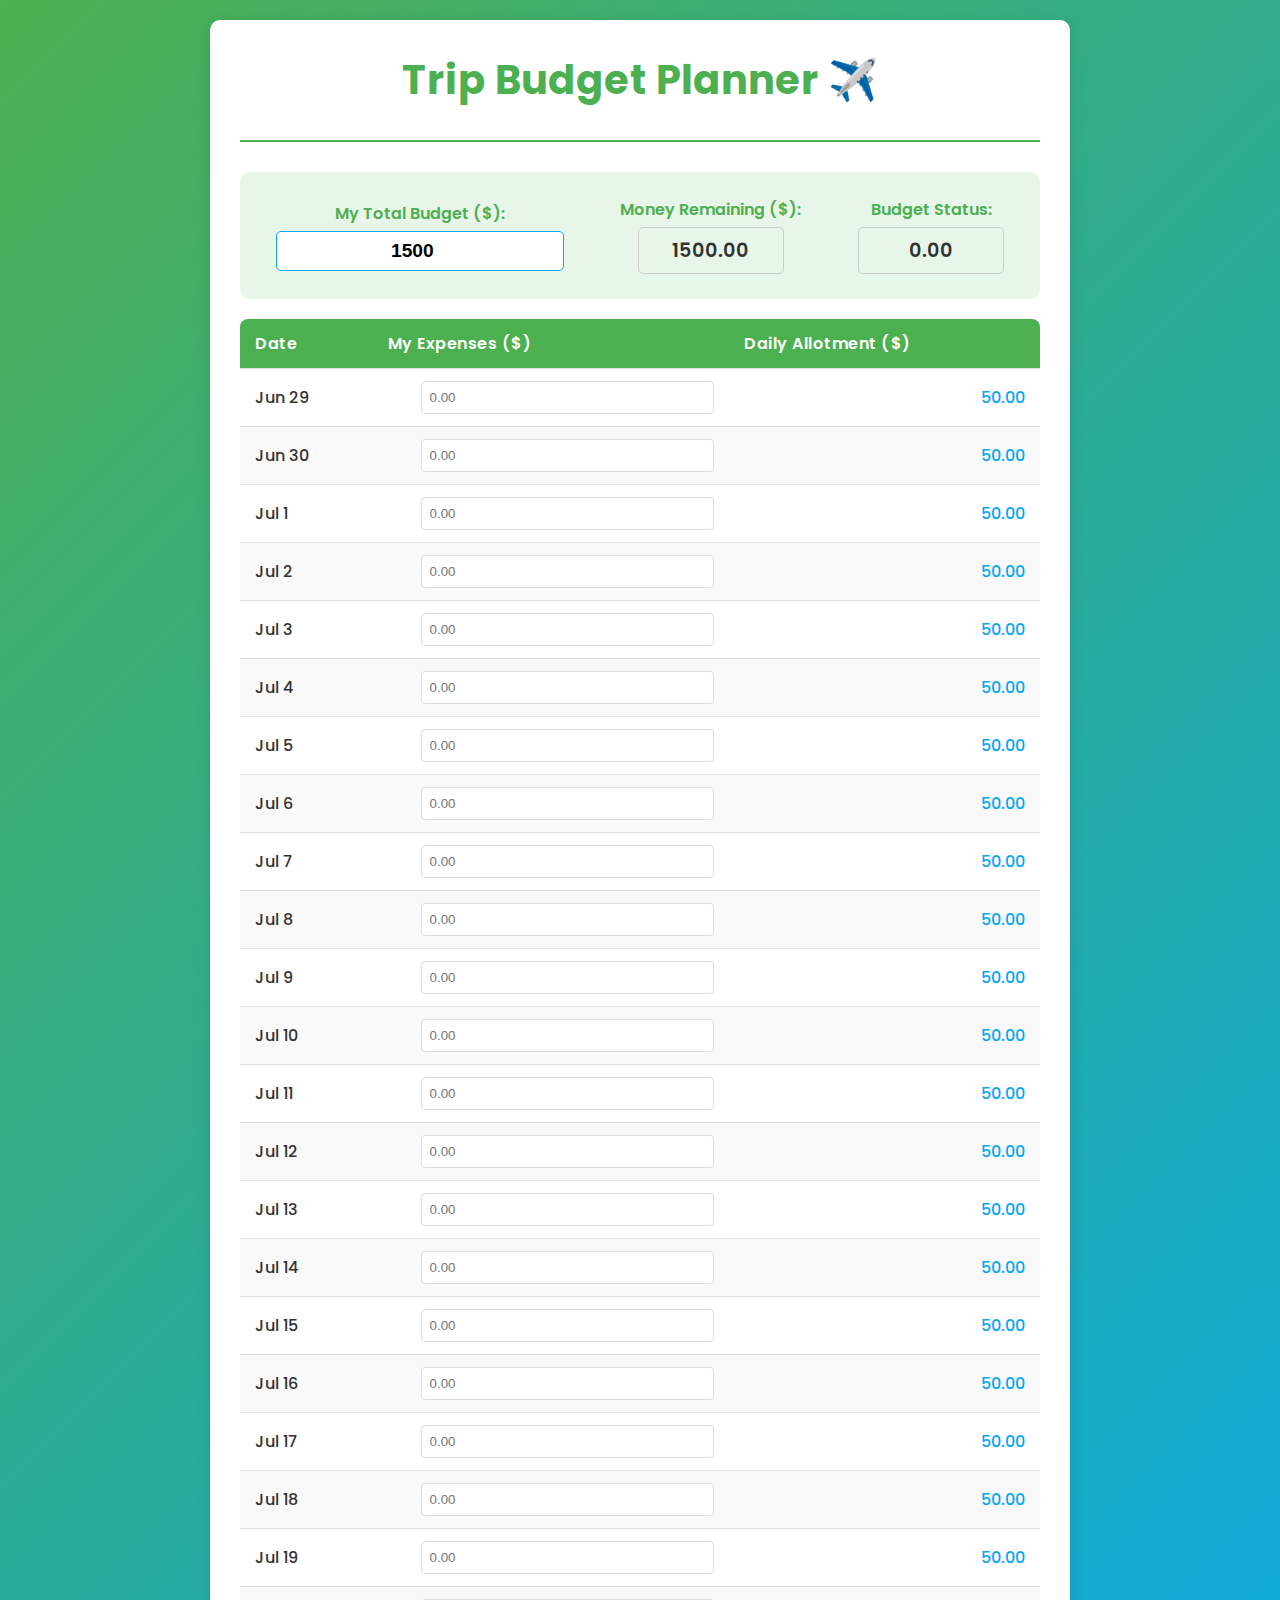
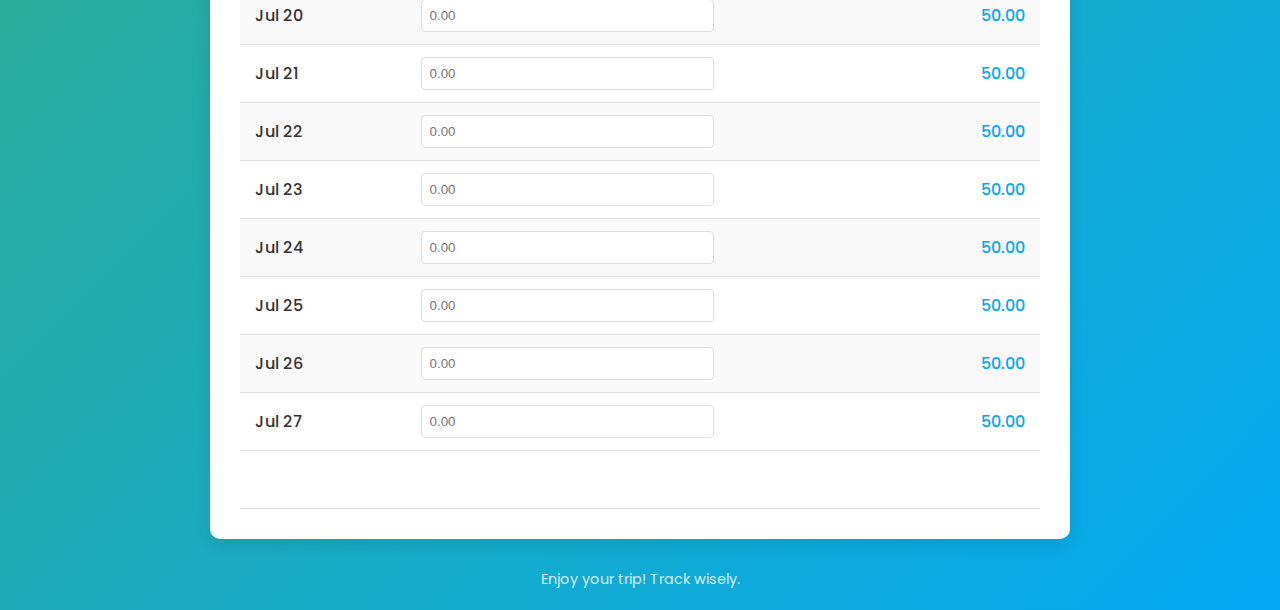
<file: Trip Budget Planner.html>
<!DOCTYPE html>
<html lang="en">
<head>
    <meta charset="UTF-8">
    <meta name="viewport" content="width=device-width, initial-scale=1.0">
    <title>My Trip Budget Planner</title>
    <style>
        @import url('https://fonts.googleapis.com/css2?family=Poppins:wght@300;400;500;600;700&display=swap');

        :root {
            --primary-color: #4CAF50; /* Bright Green */
            --secondary-color: #FFC107; /* Bright Amber */
            --accent-color: #03A9F4; /* Bright Light Blue */
            --text-color: #333;
            --bg-color: #f4f7f6;
            --container-bg: #ffffff;
            --danger-color: #F44336; /* Red for over budget */
            --shadow: 0 5px 15px rgba(0,0,0,0.1);
            --border-radius: 10px;
        }

        body {
            font-family: 'Poppins', sans-serif;
            margin: 0;
            padding: 20px;
            background-color: var(--bg-color);
            color: var(--text-color);
            display: flex;
            flex-direction: column;
            align-items: center;
            min-height: 100vh;
            background-image: linear-gradient(135deg, var(--primary-color) 0%, var(--accent-color) 100%);
        }

        .container {
            background-color: var(--container-bg);
            padding: 30px;
            border-radius: var(--border-radius);
            box-shadow: var(--shadow);
            width: 90%;
            max-width: 800px;
            animation: fadeIn 0.8s ease-out;
        }

        @keyframes fadeIn {
            from { opacity: 0; transform: translateY(-20px); }
            to { opacity: 1; transform: translateY(0); }
        }

        header {
            text-align: center;
            margin-bottom: 30px;
            border-bottom: 2px solid var(--primary-color);
            padding-bottom: 20px;
        }

        header h1 {
            color: var(--primary-color);
            margin: 0 0 10px 0;
            font-weight: 700;
            font-size: 2.5em;
            letter-spacing: 1px;
        }

        .budget-summary {
            display: flex;
            justify-content: space-around;
            align-items: center;
            margin-bottom: 20px;
            flex-wrap: wrap;
            gap: 15px;
            padding: 15px;
            background-color: #e8f5e9; /* Light green background for summary */
            border-radius: var(--border-radius);
        }

        .budget-item {
            display: flex;
            flex-direction: column;
            align-items: center;
            padding: 10px;
            border-radius: 8px;
            transition: transform 0.3s ease;
        }

        .budget-item:hover {
            transform: translateY(-3px);
        }

        .budget-item label {
            font-weight: 600;
            margin-bottom: 5px;
            color: var(--primary-color);
        }

        .budget-item input[type="number"],
        .budget-item .value-display {
            font-size: 1.2em;
            font-weight: 600;
            padding: 8px 12px;
            border: 1px solid #ccc;
            border-radius: 5px;
            text-align: center;
            min-width: 120px;
            transition: all 0.3s ease;
        }

        .budget-item input[type="number"] {
            border-color: var(--accent-color);
        }
        .budget-item input[type="number"]:focus {
            outline: none;
            border-color: var(--primary-color);
            box-shadow: 0 0 0 2px rgba(76, 175, 80, 0.3);
        }

        .value-display.over-budget {
            color: var(--danger-color);
            font-weight: 700;
        }
        .value-display.under-budget {
            color: var(--primary-color);
            font-weight: 700;
        }

        table {
            width: 100%;
            border-collapse: collapse;
            margin-top: 20px;
            animation: slideInUp 0.8s ease-out 0.2s;
            animation-fill-mode: backwards;
        }

        @keyframes slideInUp {
            from { opacity: 0; transform: translateY(30px); }
            to { opacity: 1; transform: translateY(0); }
        }

        th, td {
            padding: 12px 15px;
            text-align: left;
            border-bottom: 1px solid #e0e0e0;
        }

        th {
            background-color: var(--primary-color);
            color: white;
            font-weight: 600;
            letter-spacing: 0.5px;
        }
        th:first-child { border-top-left-radius: 8px; }
        th:last-child { border-top-right-radius: 8px; }


        tr:nth-child(even) {
            background-color: #f9f9f9;
        }
        tr:hover {
            background-color: #eef6ee;
            transition: background-color 0.2s ease-in-out;
        }

        td input[type="number"] {
            width: 90%;
            padding: 8px;
            border: 1px solid #ddd;
            border-radius: 4px;
            box-sizing: border-box;
            transition: border-color 0.3s ease;
        }
        td input[type="number"]:focus {
            outline: none;
            border-color: var(--accent-color);
        }

        .daily-budget-cell { /* Base style, including default color and font-weight */
            font-weight: 500;
            color: var(--accent-color); /* Default bright light blue */
            text-align: right;
            transition: color 0.3s ease, font-weight 0.3s ease;
        }
        .expenses-cell {
            text-align: right;
        }
        .date-cell {
            font-weight: 500;
        }

        .daily-budget-cell.daily-over-budget {
            color: var(--danger-color); /* Red */
            font-weight: 600; /* Bolder */
        }
        .daily-budget-cell.daily-under-budget {
            color: var(--primary-color); /* Green */
        }
        .daily-budget-cell.daily-on-budget {
            color: var(--text-color); /* Neutral text color */
        }

        .footer-note {
            text-align: center;
            margin-top: 30px;
            font-size: 0.9em;
            color: #fff;
            opacity: 0.8;
        }
    </style>
</head>
<body>

    <div class="container">
        <header>
            <h1>Trip Budget Planner ✈️</h1>
        </header>

        <div class="budget-summary">
            <div class="budget-item">
                <label for="total-budget">My Total Budget ($):</label>
                <input type="number" id="total-budget" value="1500" min="0" step="50">
            </div>
            <div class="budget-item">
                <label>Money Remaining ($):</label>
                <span id="money-remaining" class="value-display">0.00</span>
            </div>
            <div class="budget-item">
                <label>Budget Status:</label>
                <span id="over-under-budget" class="value-display">0.00</span>
            </div>
        </div>

        <table>
            <thead>
                <tr>
                    <th>Date</th>
                    <th>My Expenses ($)</th>
                    <th>Daily Allotment ($)</th>
                </tr>
            </thead>
            <tbody id="trip-days-body">
                <!-- Rows will be generated by JavaScript -->
            </tbody>
        </table>
    </div>

    <div class="footer-note">
        Enjoy your trip! Track wisely.
    </div>

    <script>
        const startDate = new Date(2024, 5, 29); // Month is 0-indexed (5 = June)
        const endDate = new Date(2024, 6, 28);   // Month is 0-indexed (6 = July)

        const totalBudgetInput = document.getElementById('total-budget');
        const moneyRemainingDisplay = document.getElementById('money-remaining');
        const overUnderBudgetDisplay = document.getElementById('over-under-budget');
        const tripDaysBody = document.getElementById('trip-days-body');

        let daysData = [];

        const STORAGE_KEY_BUDGET = 'tripBudgetApp_totalBudget_v2'; // Changed key slightly if old data format might conflict
        const STORAGE_KEY_EXPENSES = 'tripBudgetApp_dailyExpenses_v2';

        function formatDate(date) {
            return date.toLocaleDateString('en-US', { month: 'short', day: 'numeric' });
        }

        function initializeDays() {
            tripDaysBody.innerHTML = '';
            daysData = [];

            let currentDate = new Date(startDate);
            let dayIndex = 0;
            while (currentDate <= endDate) {
                const tr = document.createElement('tr');
                tr.style.opacity = 0;
                
                const dateTd = document.createElement('td');
                dateTd.textContent = formatDate(currentDate);
                dateTd.classList.add('date-cell');

                const expenseTd = document.createElement('td');
                expenseTd.classList.add('expenses-cell');
                const expenseInput = document.createElement('input');
                expenseInput.type = 'number';
                expenseInput.min = '0';
                expenseInput.placeholder = '0.00';
                expenseInput.dataset.dayIndex = dayIndex;
                expenseInput.addEventListener('input', () => {
                    updateCalculations();
                    saveDataToLocalStorage();
                });
                expenseTd.appendChild(expenseInput);

                const dailyBudgetTd = document.createElement('td');
                dailyBudgetTd.classList.add('daily-budget-cell'); // Base class for default styling
                dailyBudgetTd.textContent = '0.00';

                tr.appendChild(dateTd);
                tr.appendChild(expenseTd);
                tr.appendChild(dailyBudgetTd);
                tripDaysBody.appendChild(tr);

                daysData.push({
                    date: new Date(currentDate),
                    expenseInput: expenseInput,
                    dailyBudgetElement: dailyBudgetTd,
                    rowElement: tr
                });

                currentDate.setDate(currentDate.getDate() + 1);
                dayIndex++;
            }
            
            daysData.forEach((day, index) => {
                setTimeout(() => {
                    day.rowElement.style.transition = 'opacity 0.5s ease-out';
                    day.rowElement.style.opacity = 1;
                }, index * 30);
            });
        }

        function updateCalculations() {
            const totalBudget = parseFloat(totalBudgetInput.value) || 0;
            const numberOfDays = daysData.length;

            if (numberOfDays === 0) return;

            const dailyBudgetAllowance = numberOfDays > 0 ? (totalBudget / numberOfDays) : 0;

            let totalExpenses = 0;
            let cumulativeBudgetDifference = 0;

            daysData.forEach(day => {
                const expenseValue = parseFloat(day.expenseInput.value) || 0;
                const expenseInputString = day.expenseInput.value.trim();
                
                totalExpenses += expenseValue;

                const dayAllotmentCell = day.dailyBudgetElement;
                const actualDailyAllowance = dailyBudgetAllowance;

                // --- Start of Daily Allotment Column Styling ---
                // 1. Reset all specific styling classes
                dayAllotmentCell.classList.remove('daily-over-budget', 'daily-under-budget', 'daily-on-budget');
                // 2. Clear any potentially conflicting inline styles from previous states (THE FIX!)
                dayAllotmentCell.style.color = '';      // Resets to CSS-defined color
                dayAllotmentCell.style.fontWeight = ''; // Resets to CSS-defined font-weight

                if (expenseInputString !== '') {
                    // User has entered something for the expense
                    const remainingForDay = actualDailyAllowance - expenseValue;
                    dayAllotmentCell.textContent = remainingForDay.toFixed(2);

                    if (remainingForDay < 0) {
                        dayAllotmentCell.classList.add('daily-over-budget');
                    } else if (expenseValue > 0 && remainingForDay === 0) {
                        dayAllotmentCell.classList.add('daily-on-budget');
                    } else { // Covers remainingForDay >= 0 (and not exact spend) or expenseValue is 0
                        dayAllotmentCell.classList.add('daily-under-budget');
                    }
                } else {
                    // Input is blank, show the full daily allowance.
                    // The .daily-budget-cell base CSS style (blue, normal weight) will apply
                    // because we cleared inline styles and specific classes above.
                    dayAllotmentCell.textContent = actualDailyAllowance.toFixed(2);
                }
                // --- End of Daily Allotment Column Styling ---

                if (expenseInputString !== '') { 
                    cumulativeBudgetDifference += (expenseValue - actualDailyAllowance);
                }
            });

            const moneyRemaining = totalBudget - totalExpenses;
            moneyRemainingDisplay.textContent = moneyRemaining.toFixed(2);
            moneyRemainingDisplay.classList.toggle('over-budget', moneyRemaining < 0);
            
            overUnderBudgetDisplay.textContent = cumulativeBudgetDifference.toFixed(2);
            overUnderBudgetDisplay.classList.remove('over-budget', 'under-budget');
            if (cumulativeBudgetDifference > 0) { 
                overUnderBudgetDisplay.classList.add('over-budget');
                overUnderBudgetDisplay.title = "You are over your cumulative daily allowances.";
            } else if (cumulativeBudgetDifference < 0) { 
                overUnderBudgetDisplay.classList.add('under-budget');
                overUnderBudgetDisplay.title = `You are under your cumulative daily allowances by $${Math.abs(cumulativeBudgetDifference).toFixed(2)}.`;
            } else {
                overUnderBudgetDisplay.title = "You are on track with your cumulative daily allowances.";
            }
        }

        function saveDataToLocalStorage() {
            try {
                localStorage.setItem(STORAGE_KEY_BUDGET, totalBudgetInput.value);
                const dailyExpenses = daysData.map(day => day.expenseInput.value);
                localStorage.setItem(STORAGE_KEY_EXPENSES, JSON.stringify(dailyExpenses));
            } catch (e) {
                console.error("Error saving data to localStorage:", e);
            }
        }

        function loadDataFromLocalStorage() {
            try {
                const savedTotalBudget = localStorage.getItem(STORAGE_KEY_BUDGET);
                if (savedTotalBudget !== null) {
                    totalBudgetInput.value = savedTotalBudget;
                } else {
                    totalBudgetInput.value = "1500"; // Default
                }

                const savedDailyExpensesString = localStorage.getItem(STORAGE_KEY_EXPENSES);
                if (savedDailyExpensesString) {
                    const savedDailyExpenses = JSON.parse(savedDailyExpensesString);
                    if (Array.isArray(savedDailyExpenses) && daysData.length > 0) { // Check daysData.length too
                        daysData.forEach((day, index) => {
                            if (index < savedDailyExpenses.length && savedDailyExpenses[index] !== undefined && savedDailyExpenses[index] !== null) {
                                day.expenseInput.value = savedDailyExpenses[index];
                            }
                        });
                    }
                }
            } catch (e) {
                console.error("Error loading data from localStorage:", e);
                totalBudgetInput.value = "1500"; // Fallback default
            }
        }

        totalBudgetInput.addEventListener('input', () => {
            updateCalculations();
            saveDataToLocalStorage();
        });

        document.addEventListener('DOMContentLoaded', () => {
            initializeDays();
            loadDataFromLocalStorage();
            updateCalculations();
        });
    </script>
</body>
</html>
</file>
